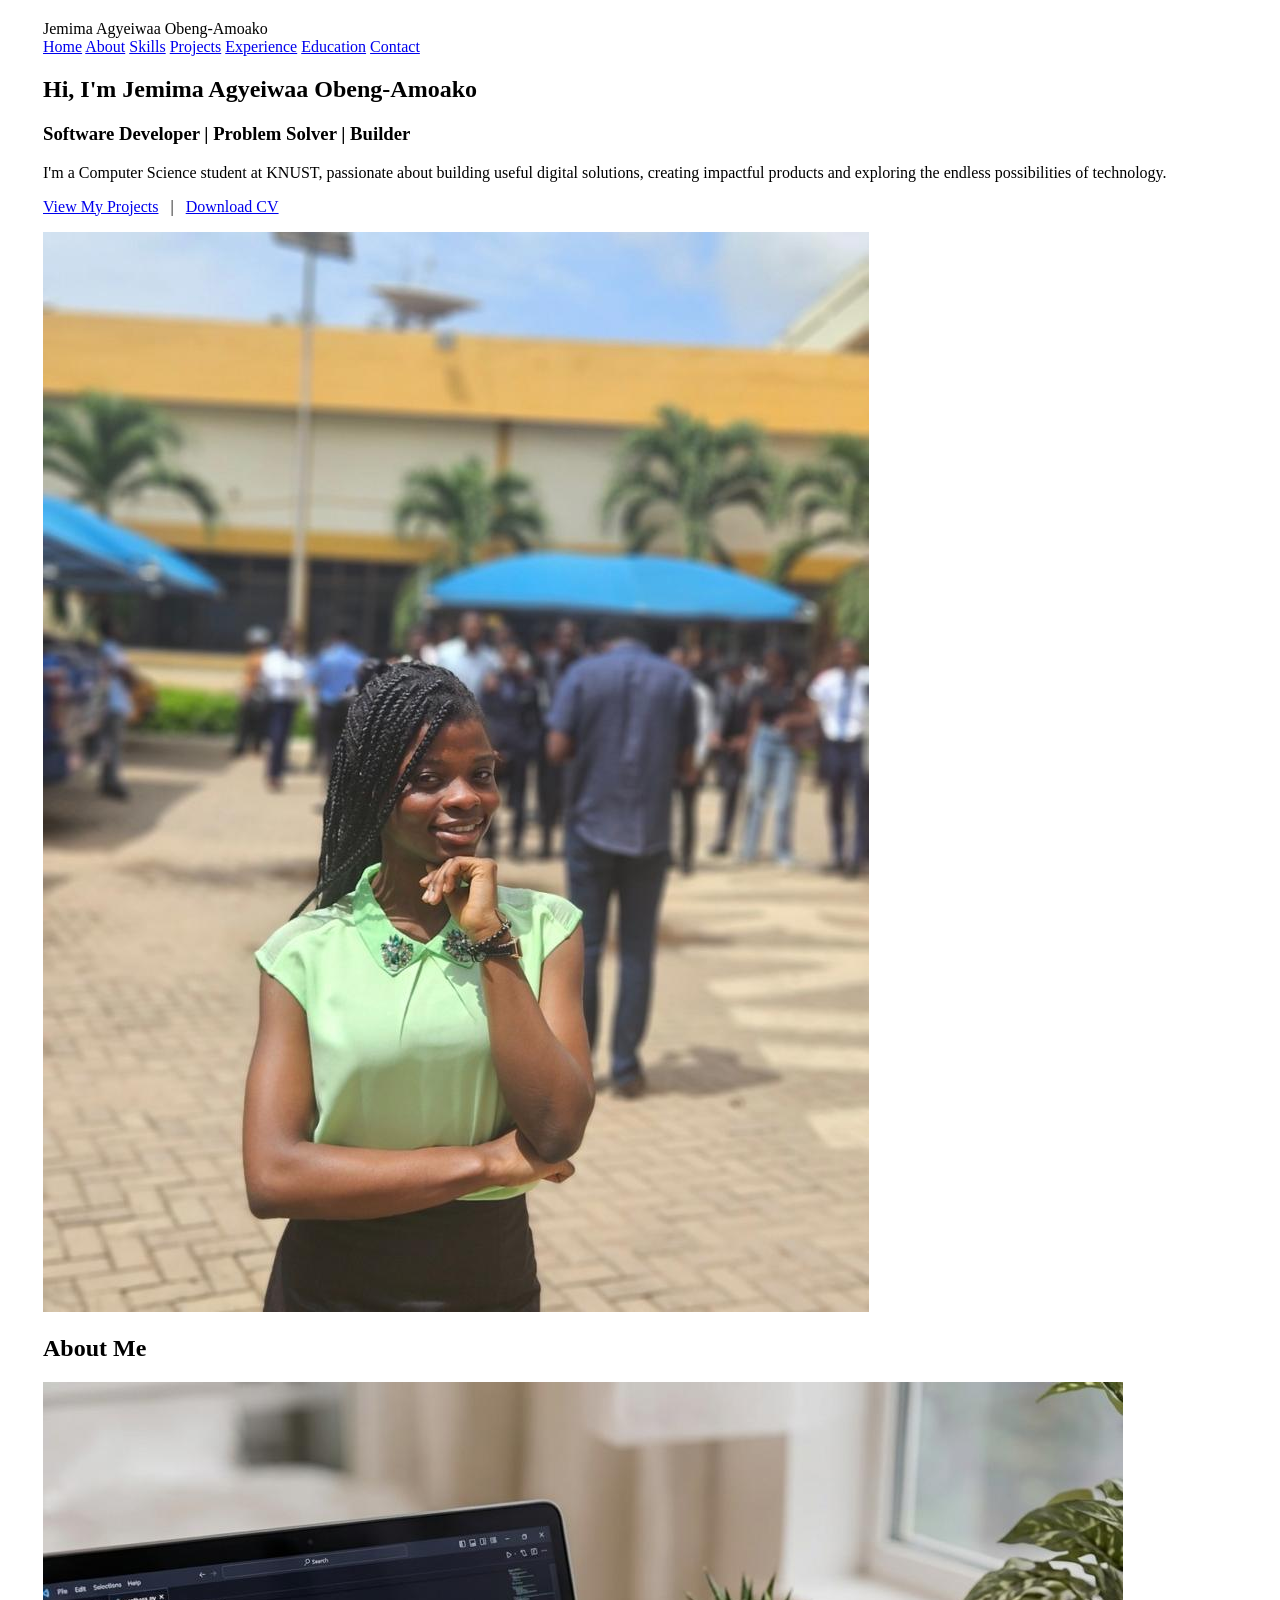
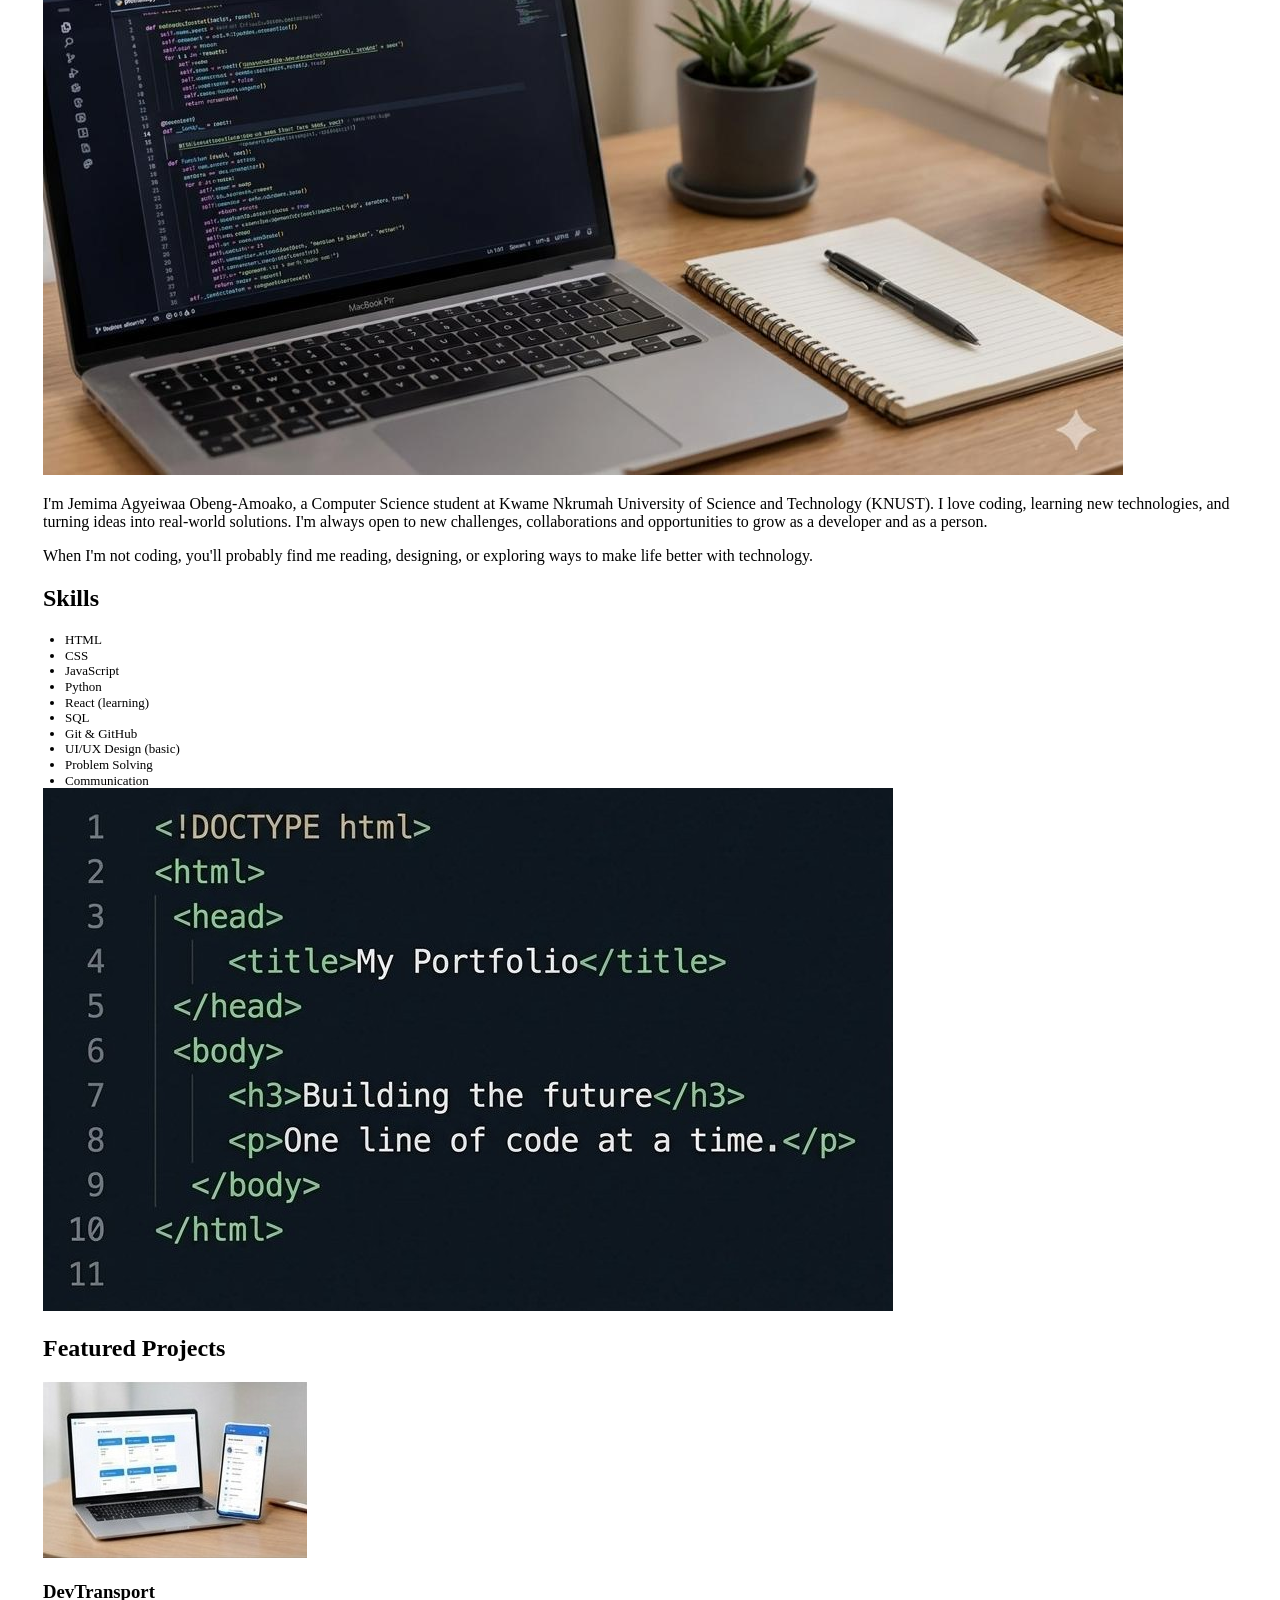
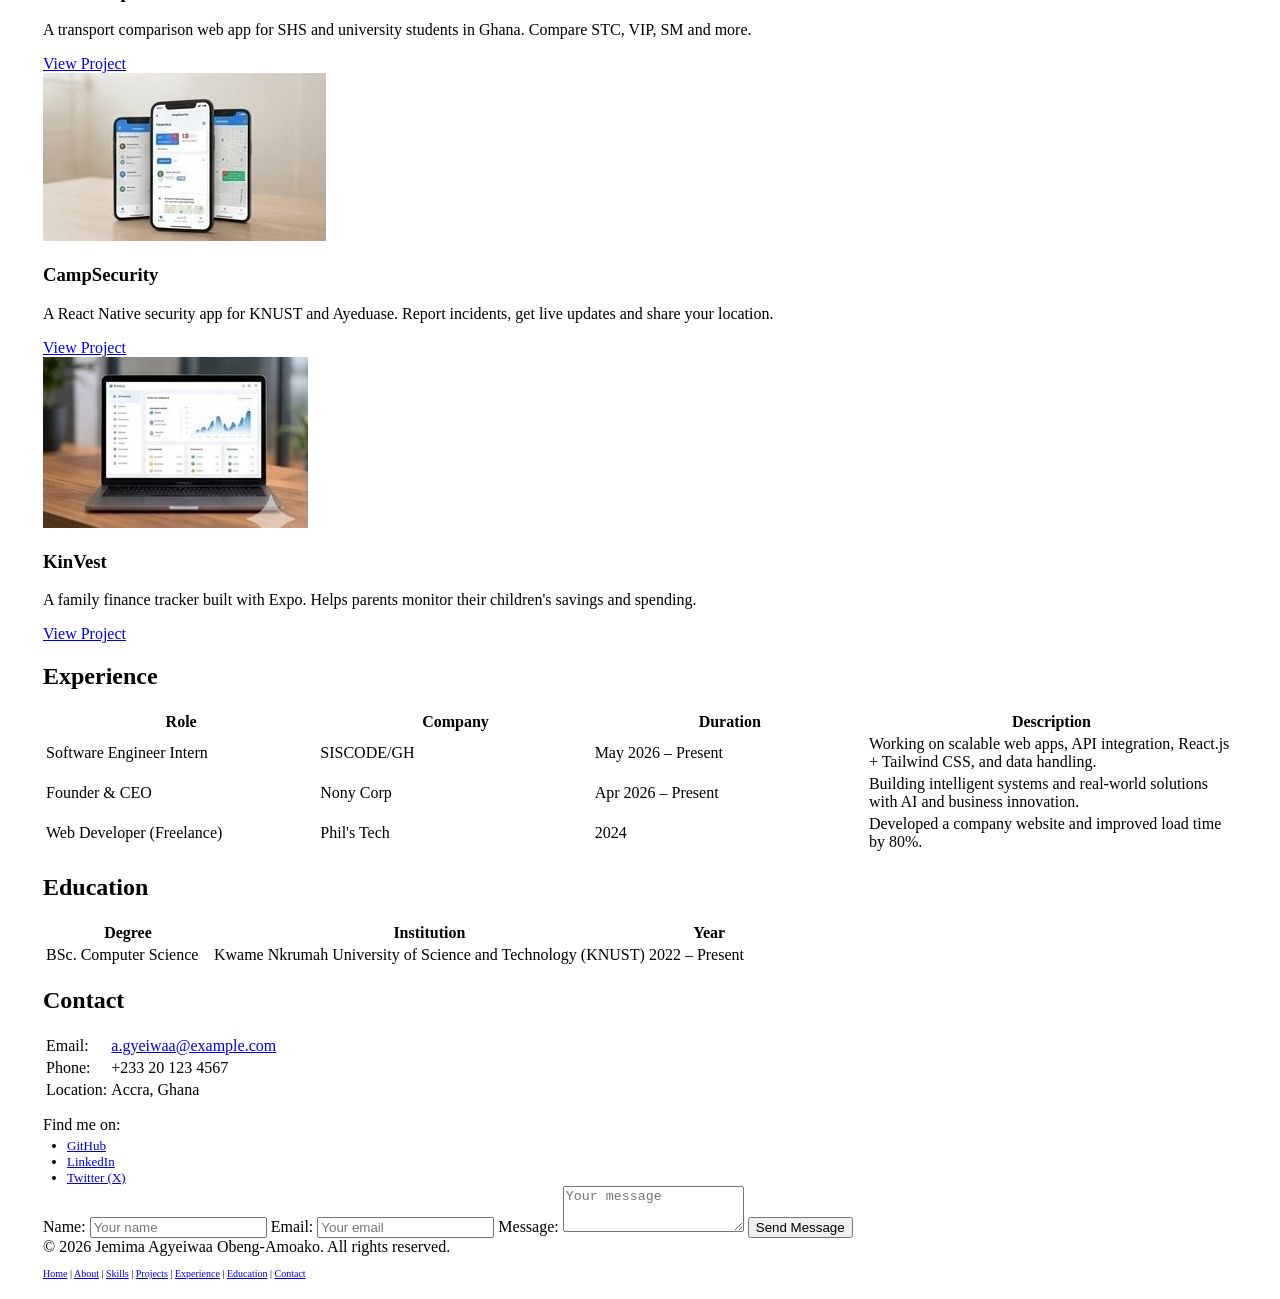
<file: index.html>
<!DOCTYPE html>
<html lang="en">
<head>
  <meta charset="UTF-8">
  <meta name="viewport" content="width=device-width, initial-scale=1.0">
  <title>Portfolio</title>
</head>
<body style="margin: 0; padding: 20px 43px; font-family: 'Times New Roman', Times, serif; font-size: 16px; color: #000; background-color: #fff;">
  <body>
    <div class="container">
      <header>
        <div class="logo">Jemima Agyeiwaa Obeng-Amoako</div>
        <nav>
          <a href="#home">Home</a>
          <a href="#about">About</a>
          <a href="#skills">Skills</a>
          <a href="#projects">Projects</a>
          <a href="#experience">Experience</a>
          <a href="#education">Education</a>
          <a href="#contact">Contact</a>
        </nav>
      </header>

      <section id="home">
        <div class="hero-text">
          <h1>Hi, I'm Jemima Agyeiwaa Obeng-Amoako</h1>
          <h3>Software Developer | Problem Solver | Builder</h3>
          <p>
            I'm a Computer Science student at KNUST, passionate about building
            useful digital solutions, creating impactful products and exploring
            the endless possibilities of technology.
          </p>
          <p>
            <a href="#projects">View My Projects</a> &nbsp;&nbsp;|&nbsp;&nbsp;
            <a href="cv.pdf" download>Download CV</a>
          </p>
        </div>
        <img src="images/jemima.jpeg" alt="Jemima Agyeiwaa Obeng-Amoako" class="profile-img" />
      </section>

      <section id="about">
        <h2>About Me</h2>
        <div class="about-content">
          <img src="images/laptop.jpeg" alt="Laptop with code on a desk" />
          <div class="text-block">
            <p style="margin-bottom: 14px">
              I'm Jemima Agyeiwaa Obeng-Amoako, a Computer Science student at Kwame Nkrumah
              University of Science and Technology (KNUST). I love coding,
              learning new technologies, and turning ideas into real-world
              solutions. I'm always open to new challenges, collaborations and
              opportunities to grow as a developer and as a person.
            </p>
            <p>
              When I'm not coding, you'll probably find me reading, designing,
              or exploring ways to make life better with technology.
            </p>
          </div>
        </div>
      </section>

      <section id="skills">
        <h2>Skills</h2>
        <div class="skills-content">
          <ul
            style="
              margin: 0;
              padding-left: 22px;
              font-size: 13px;
              line-height: 1.2;
            "
          >
            <li>HTML</li>
            <li>CSS</li>
            <li>JavaScript</li>
            <li>Python</li>
            <li>React (learning)</li>
            <li>SQL</li>
            <li>Git &amp; GitHub</li>
            <li>UI/UX Design (basic)</li>
            <li>Problem Solving</li>
            <li>Communication</li>
          </ul>
          <img
            src="images/code.jpg"
            alt="Code editor showing a simple HTML page"
          />
        </div>
      </section>

      <section id="projects">
        <h2>Featured Projects</h2>
        <!-- NOTE 8: Now utilizing CSS Grid for clean, responsive layout -->
        <div class="projects-grid">
          <div class="project-card">
            <img src="images/img1.jpg" alt="DevTransport screenshot" />
            <h3>DevTransport</h3>
            <p>
              A transport comparison web app for SHS and university students in
              Ghana. Compare STC, VIP, SM and more.
            </p>
            <a href="#">View Project</a>
          </div>

          <div class="project-card">
            <img src="images/img2.jpg" alt="CampSecurity screenshot" />
            <h3>CampSecurity</h3>
            <p>
              A React Native security app for KNUST and Ayeduase. Report
              incidents, get live updates and share your location.
            </p>
            <a href="#">View Project</a>
          </div>


<div class="project-card">
            <img src="images/img3.jpg" alt="KinVest screenshot" />
            <h3>KinVest</h3>
            <p>
              A family finance tracker built with Expo. Helps parents monitor
              their children's savings and spending.
            </p>
            <a href="#">View Project</a>
          </div>
        </div>
      </section>

      <section id="experience">
        <h2>Experience</h2>
        <table>
          <thead>
            <tr>
              <th style="width: 23%">Role</th>
              <th style="width: 23%">Company</th>
              <th style="width: 23%">Duration</th>
              <th>Description</th>
            </tr>
          </thead>
          <tbody>
            <tr>
              <td>Software Engineer Intern</td>
              <td>SISCODE/GH</td>
              <td>May 2026 – Present</td>
              <td>
                Working on scalable web apps, API integration, React.js +
                Tailwind CSS, and data handling.
              </td>
            </tr>
            <tr>
              <td>Founder &amp; CEO</td>
              <td>Nony Corp</td>
              <td>Apr 2026 – Present</td>
              <td>
                Building intelligent systems and real-world solutions with AI
                and business innovation.
              </td>
            </tr>
            <tr>
              <td>Web Developer (Freelance)</td>
              <td>Phil's Tech</td>
              <td>2024</td>
              <td>
                Developed a company website and improved load time by 80%.
              </td>
            </tr>
          </tbody>
        </table>
      </section>

      <section id="education">
        <h2>Education</h2>
        <table>
          <thead>
            <tr>
              <th style="width: 23%">Degree</th>
              <th>Institution</th>
              <th style="width: 17%">Year</th>
            </tr>
          </thead>
          <tbody>
            <tr>
              <td>BSc. Computer Science</td>
              <td>
                Kwame Nkrumah University of Science and Technology (KNUST)
              </td>
              <td>2022 – Present</td>
            </tr>
          </tbody>
        </table>
      </section>

      <section id="contact">
        <h2>Contact</h2>
        <div class="contact-wrapper">
          <div class="contact-info">
            <table>
              <tr>
                <td>Email:</td>
                <td>
                  <a href="mailto:karl.djansi@example.com"
                    >a.gyeiwaa@example.com</a
                  >
                </td>
              </tr>
              <tr>
                <td>Phone:</td>
                <td>+233 20 123 4567</td>
              </tr>
              <tr>
                <td>Location:</td>
                <td>Accra, Ghana</td>
              </tr>
            </table>
            <p style="margin: 14px 0 4px 0">Find me on:</p>
            <ul style="margin: 0; padding-left: 24px; font-size: 13px">
              <li><a href="https://github.com/">GitHub</a></li>
              <li><a href="https://linkedin.com/">LinkedIn</a></li>
              <li><a href="https://x.com/">Twitter (X)</a></li>
            </ul>
          </div>

          <form action="#" method="post">
            <label for="name">Name:</label>
            <input type="text" id="name" name="name" placeholder="Your name" />

            <label for="email">Email:</label>
            <input
              type="email"
              id="email"
              name="email"
              placeholder="Your email"
            />

            <label for="message">Message:</label>
            <textarea
              id="message"
              name="message"
              placeholder="Your message"
              style="height: 40px"
            ></textarea>

            <button type="submit">Send Message</button>
          </form>
        </div>
      </section>

<footer>
        <p style="margin: 0 0 12px 0">
          &copy; 2026 Jemima Agyeiwaa Obeng-Amoako. All rights reserved.
        </p>
        <p style="margin: 0; font-size: 10px">
          <a href="#home">Home</a> | <a href="#about">About</a> |
          <a href="#skills">Skills</a> | <a href="#projects">Projects</a> |
          <a href="#experience">Experience</a> |
          <a href="#education">Education</a> |
          <a href="#contact">Contact</a>
        </p>
      </footer>
    </div>
  </body>
</body>
</html>
</file>
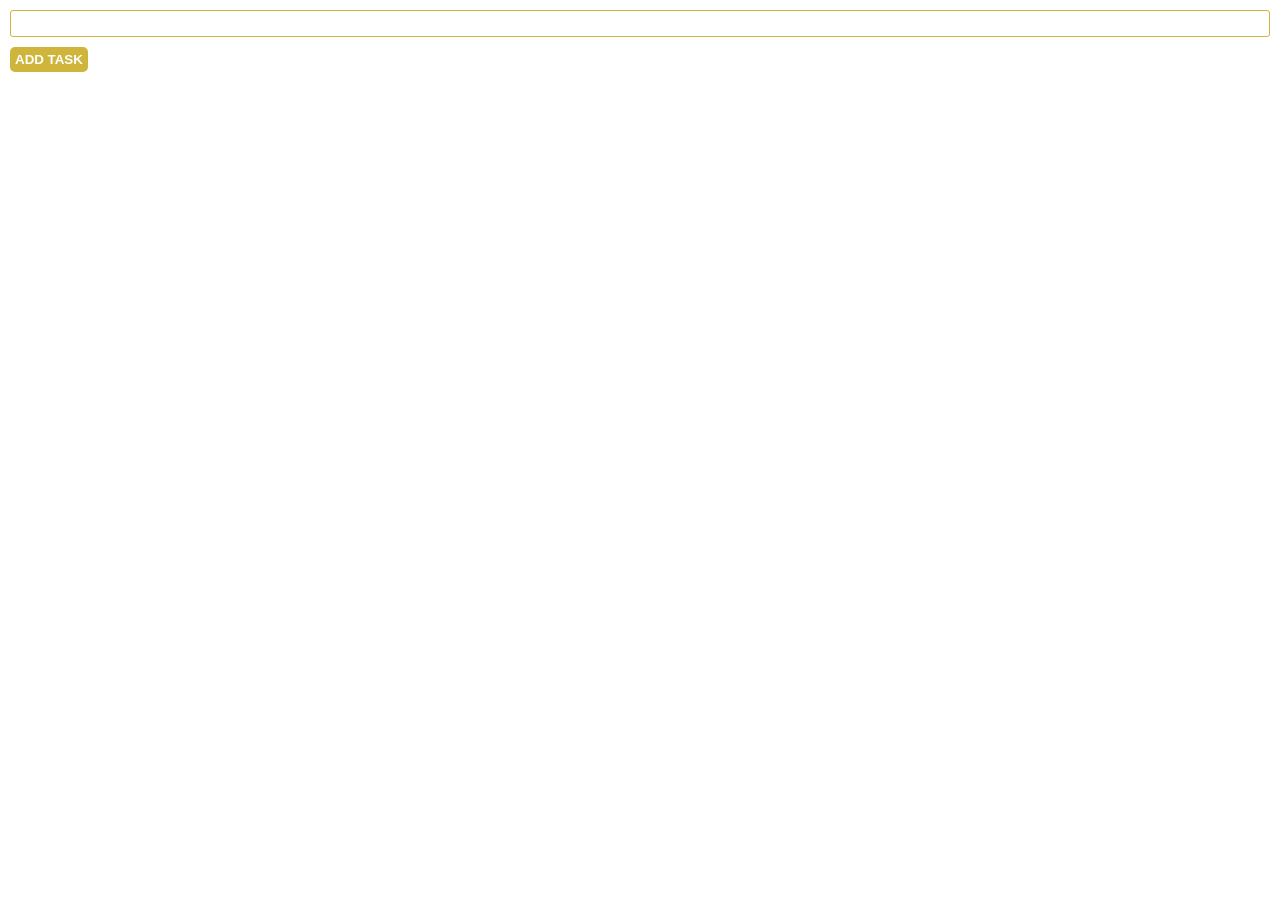
<file: Interactive Task Tracker/index.html>
<!DOCTYPE html>
<html lang="en">
<head>
    <meta charset="UTF-8">
    <meta name="viewport" content="width=device-width, initial-scale=1.0">
    <title>Interactive Task Tracker</title>
    <link rel="stylesheet" href="style.css">
</head>
<body>
    <input type="text" id="input-field">
    <button id="task-btn">ADD TASK</button>
    <ul id="list"></ul>
    <script src="script.js"></script>
</body>
</html>
</file>
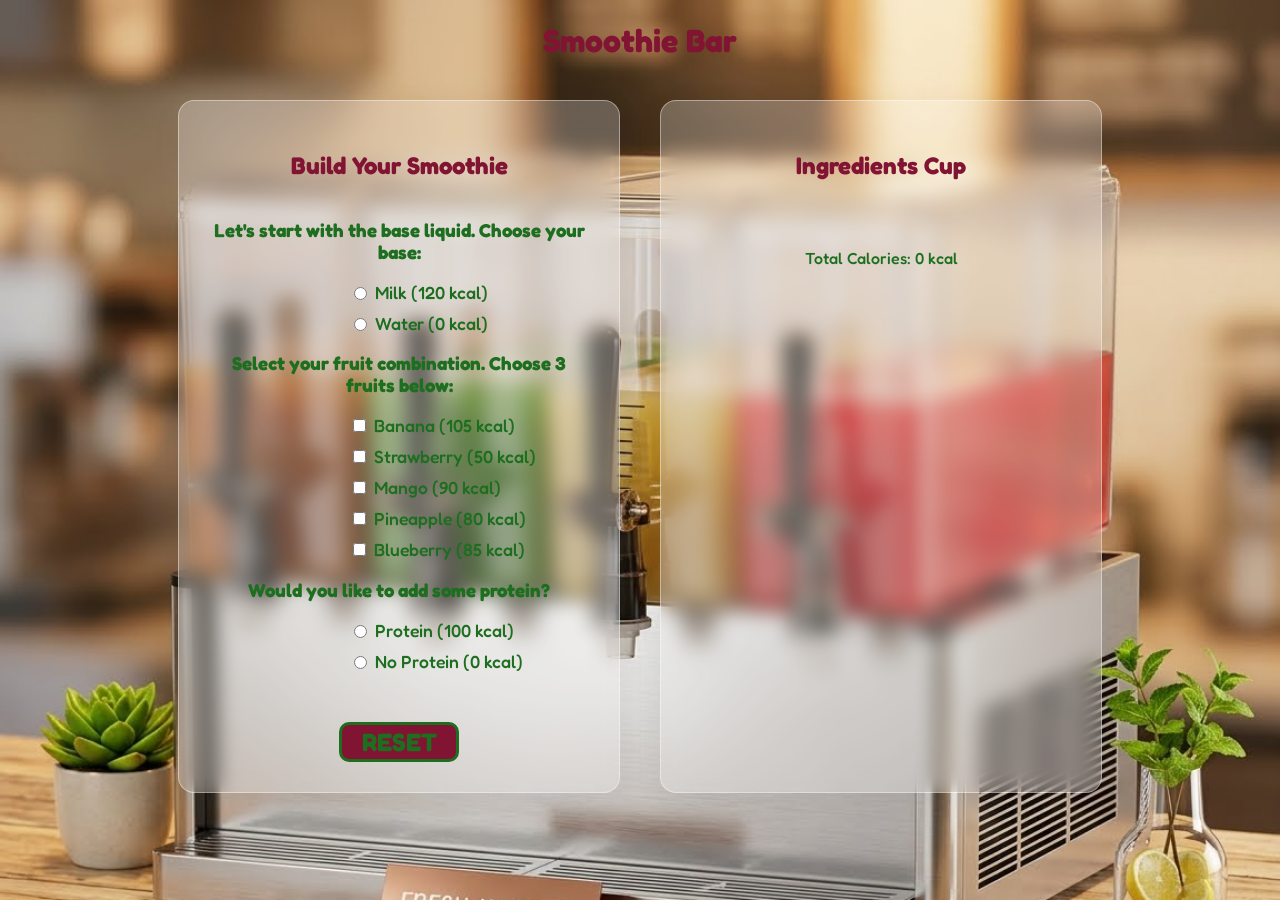
<file: Project/index.html>
<!DOCTYPE html>
<html lang="en">
<head>
    <meta charset="UTF-8">
    <meta name="viewport" content="width=device-width, initial-scale=1.0">
    <title>Smoothie Bar Menu</title>
    <link rel="stylesheet" href="style.css">
    <link rel="preconnect" href="https://fonts.googleapis.com">
    <link rel="preconnect" href="https://fonts.gstatic.com" crossorigin>
    <link href="https://fonts.googleapis.com/css2?family=Fredoka:wght@300..700&display=swap" rel="stylesheet">
</head>
<body>
    <header>
        <h1>Smoothie Bar</h1>
    </header>

    <main class="smoothie-bar">

        <section class="smoothie-options">
            <h2>Build Your Smoothie</h2>
            <h3>Let's start with the base liquid. Choose your base:</h3>
            <section class="base-liquid">
                <section>
                    <input type="radio" name="base-liquid" id="milk" value="milk">
                    <label for="milk">Milk (120 kcal)</label>
                </section>
                
                <section>
                    <input type="radio" name="base-liquid" id="water" value="water">
                    <label for="water">Water (0 kcal)</label>
                </section>
            </section>

            <h3>Select your fruit combination. Choose 3 fruits below:</h3>
            <section class="fruit-options">
                <section>
                    <input type="checkbox" name="fruit-options" id="banana" value="banana">
                    <label for="banana">Banana (105 kcal)</label>
                </section>

                <section>
                    <input type="checkbox" name="fruit-options" id="strawberry" value="strawberry">
                    <label for="strawberry">Strawberry (50 kcal)</label>
                </section>

                <section>
                    <input type="checkbox" name="fruit-options" id="mango" value="mango">
                    <label for="mango">Mango (90 kcal)</label>
                </section>

                <section>
                    <input type="checkbox" name="fruit-options" id="pineapple" value="pineapple">
                    <label for="pineapple">Pineapple (80 kcal)</label>
                </section>

                <section>
                    <input type="checkbox" name="fruit-options" id="blueberry" value="blueberry">
                    <label for="blueberry">Blueberry (85 kcal)</label>
                </section>
                
            </section>
            
            <h3>Would you like to add some protein?</h3>
            <section class="protein">
                <section>
                    <input type="radio" name="protein" value="yes" id="yes-protein">
                    <label for="yes-protein">Protein (100 kcal)</label>
                </section>
                <section>
                    <input type="radio" name="protein" value="no" id="no-protein">
                    <label for="no-protein">No Protein (0 kcal)</label>
                </section>

            </section>
            
            <section>
                <button id="reset-btn">RESET</button>
            </section>

        </section>

        <section class="smoothie-summary">
            <h2>Ingredients Cup</h2>
            <ul id="choice-list"></ul>
            <p>Total Calories: <span id="totalCalories">0</span> kcal</p>
        </section>

    </main>

    <script src="script.js"></script>
</body>
</html>
</file>
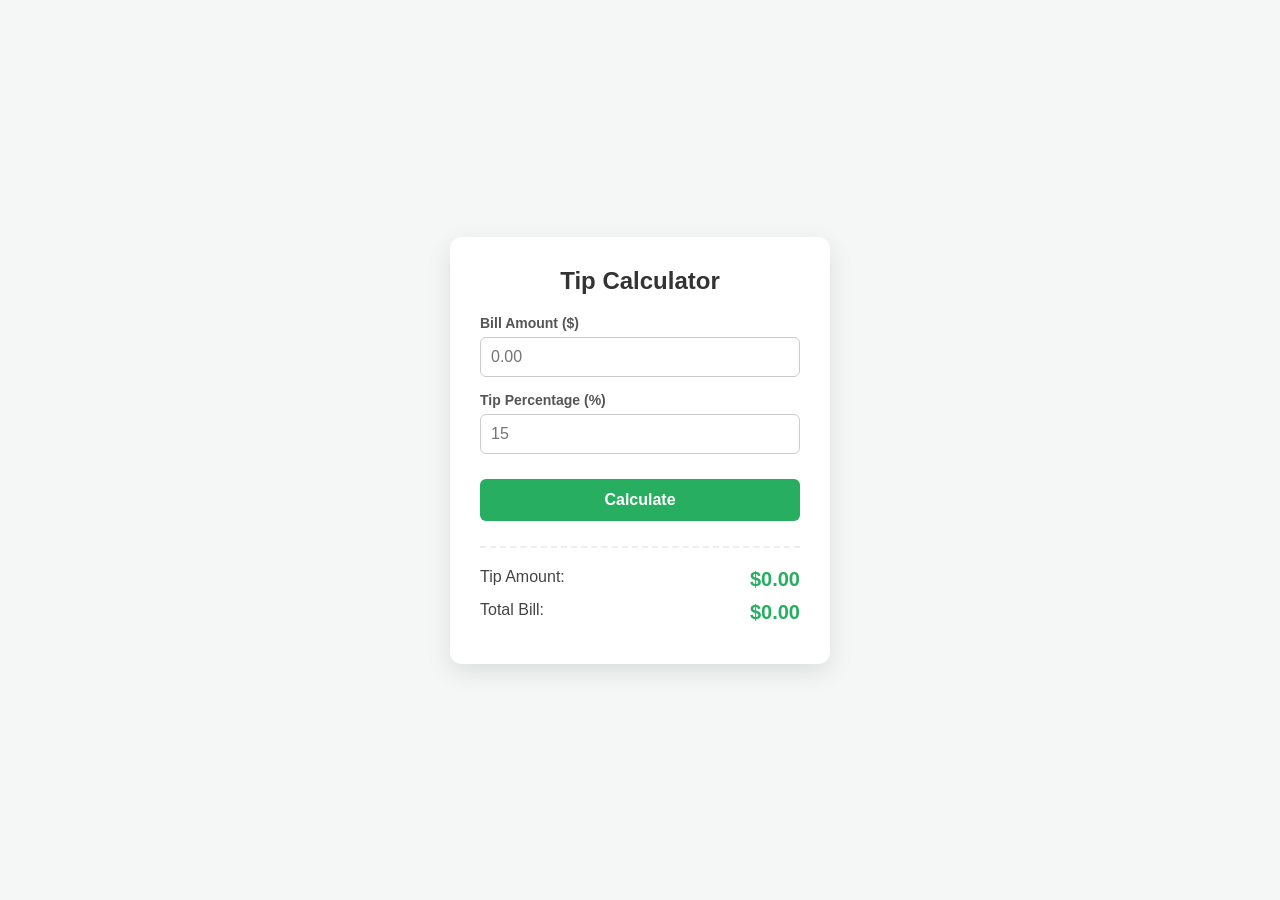
<file: Tip Calculator/index.html>
<!DOCTYPE html>
<html lang="en">
<head>
  <meta charset="UTF-8">
  <meta name="viewport" content="width=device-width, initial-scale=1.0">
  <title>Tip Calculator</title>
  <link rel="stylesheet" href="style.css">
</head>
<body>
    <div class="wrapper">
    
        <div class="card">
            <h2>Tip Calculator</h2>
      
            <div class="input-group">
                <label for="billAmount">Bill Amount ($)</label>
                <input type="number" id="billAmount" placeholder="0.00" min="0" step="0.01">
            </div>
      
            <div class="input-group">
                <label for="tipPercentage">Tip Percentage (%)</label>
                <input type="number" id="tipPercentage" placeholder="15" min="0">
            </div>
      
            <button id="calculateBtn">Calculate</button>
      
            <div class="results-area">
                <div class="result-row">
                    <span>Tip Amount:</span>
                    <strong id="tipResult">$0.00</strong>
                </div>
                <div class="result-row">
                    <span>Total Bill:</span>
                    <strong id="totalResult">$0.00</strong>
                </div>
            </div>

        </div>

    </div>

    <script src="script.js"></script>
</body>
</html>
</file>
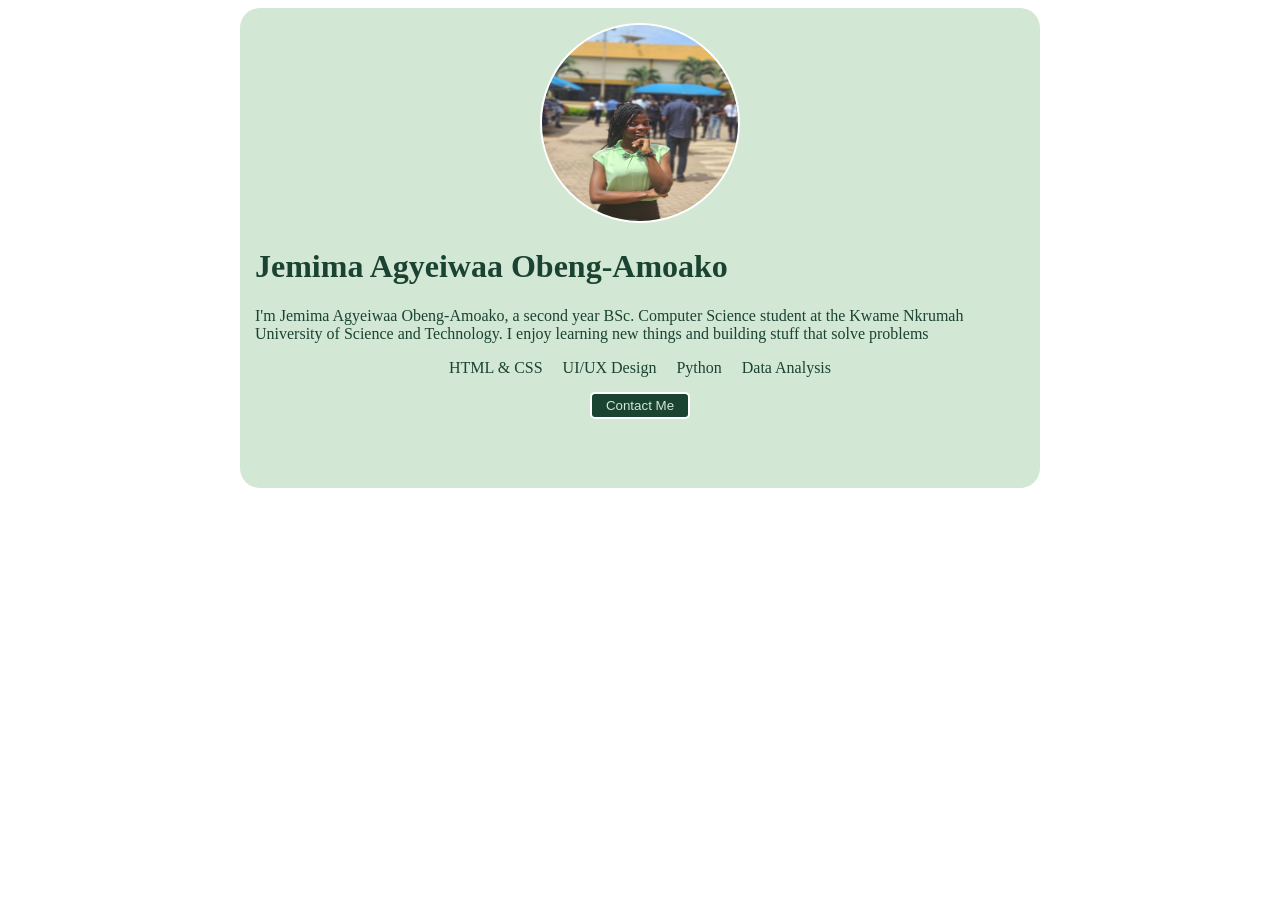
<file: index1.html>
<!DOCTYPE html>
<html lang="en">
<head>
    <meta charset="UTF-8">
    <meta name="viewport" content="width=device-width, initial-scale=1.0">
    <title>Profile Card</title>
    <link rel="stylesheet" href="style1.css">
</head>
<body>
    <div class="card">
        <div class="img">
            <img src="images/jemima.jpeg" alt="Jemima Agyeiwaa Obeng-Amoako">
        </div>
        <div class="headings">
            <h1>Jemima Agyeiwaa Obeng-Amoako</h1>
            <p>I'm Jemima Agyeiwaa Obeng-Amoako, a second year BSc. Computer Science student at the Kwame Nkrumah University of Science and Technology. I enjoy learning new things and building stuff that solve problems</p>
        </div>
        <div class="skill-section">
            <div class="skill-badges">
                <span class="skill-badge">HTML & CSS</span>
                <span class="skill-badge">UI/UX Design</span>
                <span class="skill-badge">Python</span>
                <span class="skill-badge">Data Analysis</span>
            </div>
        </div>
        <div class="btn">
            <button>Contact Me</button>
        </div>
    </div>
</body>
</html>
</file>
<file: Interactive Task Tracker/style.css>
body {
    margin: 0;
    padding: 10px;
    font-size: 15px;
    font-family: monospace;
}

#input-field {
    width: 100%;
    box-sizing: border-box;
    margin-bottom: 10px;
    padding: 5px 10px;
    border: 1px solid #CFB53B;
    border-radius: 3px;
    color: #CFB53B;
}

#task-btn {
    background: #CFB53B;
    color: white;
    font-weight: bold;
    border: none;
    border-radius: 5px;
    padding: 5px;
}

#task-btn:hover {
    background: #DFCB6C;
}

#list {
    list-style: square;
    color: #CFB53B;
}

.completed {
    text-decoration: line-through;
    color: gray;
}

.delete-btn {
    background: white;
    color: #CFB53B;
    font-weight: bold;
    border: 1px solid #CFB53B;
    border-radius: 5px;
    padding: 5px;
    margin-left: 10px;
}

#list li {
    margin-bottom: 10px;
}
</file>
<file: Project/style.css>
body {
    font-family: "Fredoka", sans-serif;
    font-optical-sizing: auto;
    font-weight: 500;
    font-style: normal;
    background-image: url(background1.jpg);
    background-size: cover;
    background-attachment: fixed;
    background-repeat: no-repeat;
}

h1 {
    text-align: center;
    color: #821433;
}

h2 {
    color: #821433;
}

.smoothie-bar {
    display: flex;
    flex-direction: row;
    justify-content: center; 
    align-items: stretch; 
    gap: 40px;               
    margin: 40px auto;
    width: 100%;
    max-width: 900px;   
}

.smoothie-options, .smoothie-summary {
    color: #1E6E20;
    display: flex;
    flex-direction: column;
    align-items: center;
    text-align: center;   
    width: 100%;
    max-width: 380px; 
    background: rgba(255, 255, 255, 0.25); 
    backdrop-filter: blur(10px);
    border: 1px solid rgba(255, 255, 255, 0.4);
    border-radius: 16px;
    padding: 30px;
    box-shadow: 0 8px 32px rgba(0, 0, 0, 0.05);
    flex: none !important; 
}

.base-liquid {
    display: flex;
    flex-direction: column;
    align-items: center;
    gap: 10px;
    accent-color: #1E6E20;
    cursor: pointer;
}

.base-liquid > section {
    display: flex;
    align-items: center;
    width: 100px;   
    justify-content: flex-start;
}

.fruit-options {
    display: flex;
    flex-direction: column;
    align-items: center;
    gap: 10px;
    accent-color: #1E6E20;
    cursor: pointer;
}

.fruit-options > section {
    display: flex;
    align-items: center;
    width: 100px;   
    justify-content: flex-start;
}

.protein {
    display: flex;
    flex-direction: column;
    align-items: center;
    gap: 10px;
    accent-color: #1E6E20;
    cursor: pointer;
}

.protein > section {
    display: flex;
    align-items: center;
    width: 100px;   
    justify-content: flex-start;
}

#reset-btn {
    margin-top: 50px;
    background: #821433;
    color: #1E6E20;
    font-weight: bold;
    border-radius: 10px;
    border: 3px solid #1E6E20;
    width: 120px;
    height: 40px;
    font-size: 25px;
    font-family: "Fredoka", sans-serif;
}

.base-liquid label, .fruit-options label, .protein label{
    display: inline-block;
    white-space: nowrap;
    font-size: 1.1rem;
    font-weight: 600px;
    cursor: pointer;
}

.base-liquid input, .fruit-options input, .protein input {
    margin-right: 8px;
    cursor: pointer;
}

#choice-list {
    list-style-type: none;
    padding: 0;
    margin: 16px 0;
    text-align: left;
    display: inline-block;
}

#choice-list li {
    font-family: 'Fredoka', sans-serif; 
    color: #1E6E20;
    font-size: 1.1rem;
    font-weight: 600;
    margin-bottom: 8px;
    list-style-type: none;
}

@media (max-width: 600px) {
    .smoothie-bar {
        flex-direction: column;
    }
}

.base-liquid > section:hover, .fruit-options > section:hover, .protein > section:hover {
    color: #FF3E6C;
    background: rgba(255, 255, 255, 0.35);
    border-radius: 6px;
    transition: all 0.25s ease-in-out;
}

.smoothie-options label, .smoothie-options input {
    cursor: pointer !important;
}

.smoothie-options input[type="radio"]:hover, .smoothie-options input[type="checkbox"]:hover:not(:disabled) {
    transform: scale(1.35);
    filter: brightness(1.2);
    box-shadow: 0 0 8px rgba(30, 63, 32, 0.5);
    transition: transform 0.2s cubic-bezier(0.175, 0.885, 0.32, 1.275);
}

#reset-btn {
    cursor: pointer;
    transition: all 0.3s cubic-bezier(0.25, 0.8, 0.25, 1);
}

#reset-btn:hover {
    background-color: #B52B56 !important; 
    color: #FFFFFF !important;            
    transform: translateY(-3px);          
    box-shadow: 0 6px 12px rgba(181, 43, 86, 0.35); 
}

#reset-btn:active {
    transform: translateY(-1px);
    box-shadow: 0 3px 6px rgba(181, 43, 86, 0.2);
}
</file>
<file: Tip Calculator/style.css>
* {
  box-sizing: border-box;
  margin: 0;
  padding: 0;
  font-family: Arial, sans-serif;
}

.wrapper {
  display: grid;
  place-items: center;
  min-height: 100vh;
  background-color: #f4f7f6;
}

.card {
  background-color: #ffffff;
  padding: 30px;
  border-radius: 12px;
  box-shadow: 0 8px 24px rgba(0, 0, 0, 0.1);
  width: 100%;
  max-width: 380px;
}

h2 {
  margin-bottom: 20px;
  text-align: center;
  color: #333;
}

.input-group {
  margin-bottom: 15px;
}

label {
  display: block;
  margin-bottom: 6px;
  font-weight: bold;
  color: #555;
  font-size: 14px;
}

input {
  width: 100%;
  padding: 10px;
  border: 1px solid #ccc;
  border-radius: 6px;
  font-size: 16px;
}

button {
  width: 100%;
  padding: 12px;
  background-color: #27ae60;
  color: white;
  border: none;
  border-radius: 6px;
  font-size: 16px;
  font-weight: bold;
  cursor: pointer;
  transition: background 0.2s;
  margin-top: 10px;
}

button:hover {
  background-color: #219653;
}

.results-area {
  margin-top: 25px;
  padding-top: 20px;
  border-top: 2px dashed #eee;
}

.result-row {
  display: flex;
  justify-content: space-between;
  margin-bottom: 10px;
  font-size: 16px;
  color: #444;
}

.result-row strong {
  font-size: 20px;
  color: #27ae60;
}
</file>
<file: style1.css>
* {
    box-sizing: border-box;
}

.card {
    background: #D2E7D4;
    color: #1B4332;
    width: 800px;
    height: 480px;
    margin-top: 20px;
    border-radius: 20px;
    padding: 15px;
    margin: auto;
    gap: 0;
    display: flex;
    flex-direction: column;
    align-items: center;
}

img {
    border-radius: 50%;
    width: 200px;
    height: 200px;
    border: 2px solid white;
}

button {
    background: #1B4332;
    color: #D2E7D4;
    border-radius: 5px;
    border: 2px solid white;
    width: 100px;
    margin: 15px 5px;
    padding: 4px 0;
}

button:hover {
    background: #1E6B4B;
}

.skill-badges {
    display: flex;
    justify-content: center;
    align-items: center;
    gap: 20px;
    border-radius: 10px;
}
</file>
